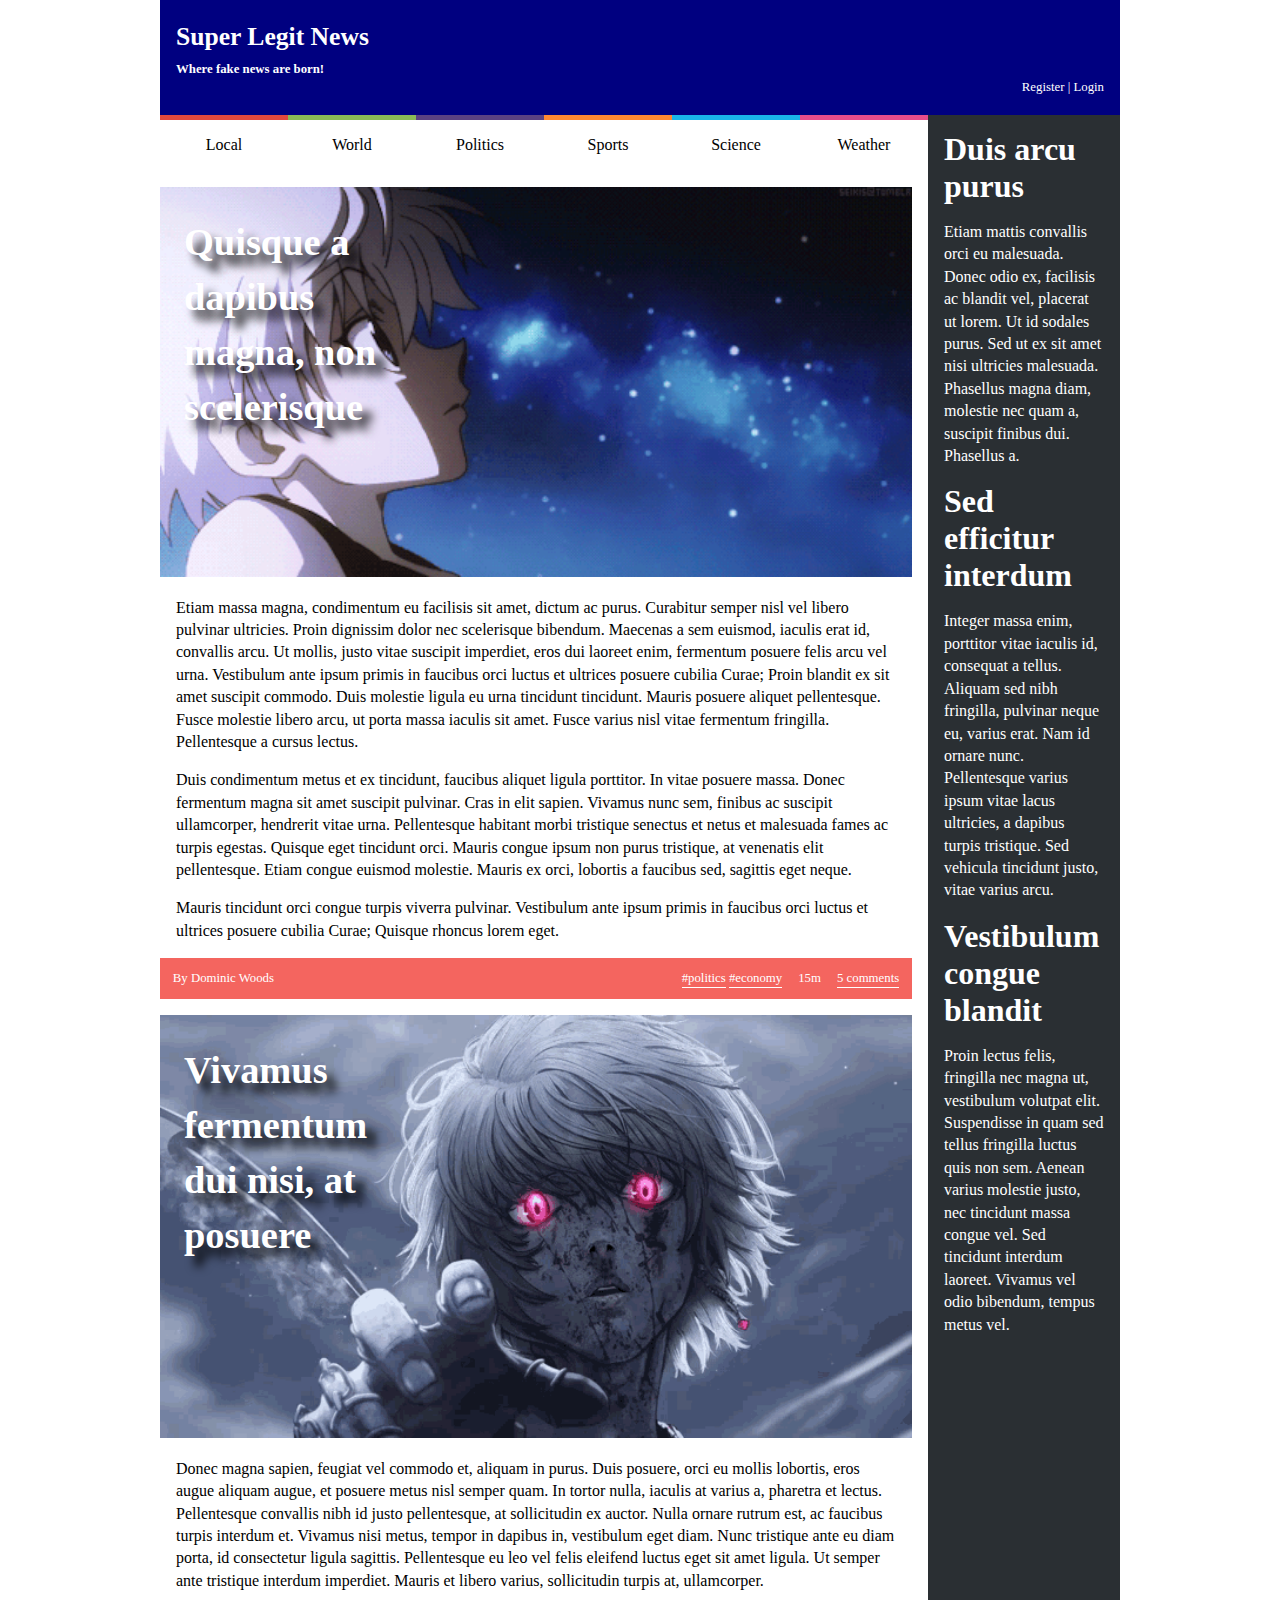
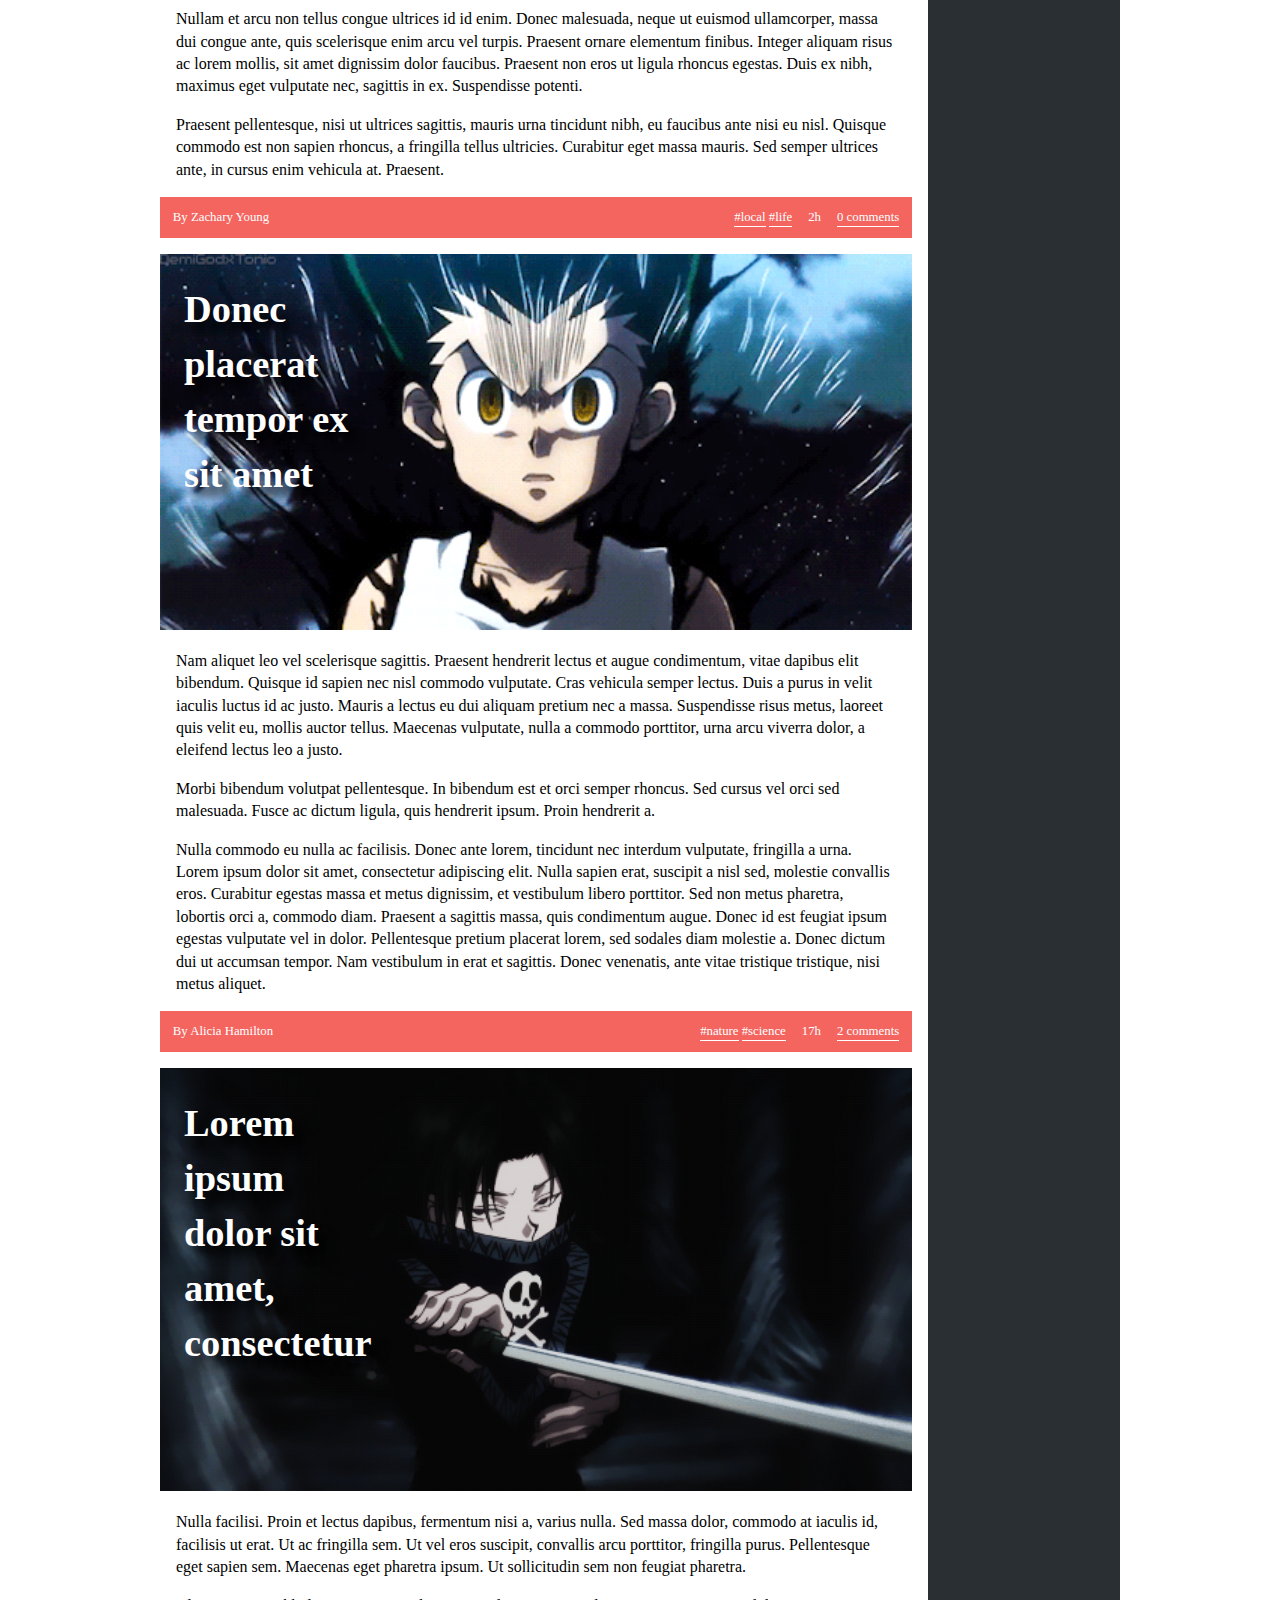
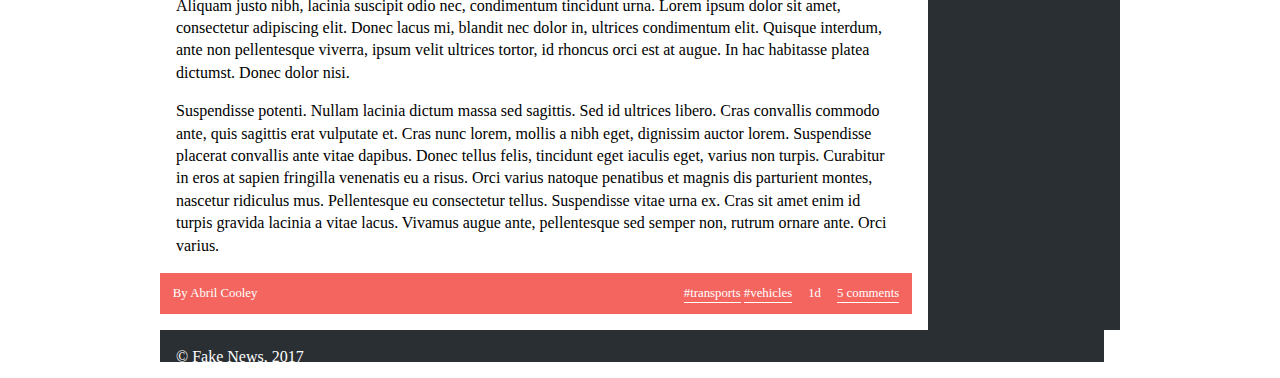
<file: index.html>
<!DOCTYPE html>
<html lang="en-US">
  <head>
    <title>Super Legit News</title>    
    <meta charset="UTF-8">
    <meta name="viewport" content="width=device-width, initial-scale=1.0">
    <link href="style.css" rel="stylesheet">
    <link href="layout.css" rel="stylesheet">
    <link href="responsive.css" rel="stylesheet">
    <link href="comments.css" rel="stylesheet">
    <link href="forms.css" rel="stylesheet">
  </head>
  <body>
    <header class = "hd">
      <h1><a href="index.html">Super Legit News</a></h1>
      <h2><a href="index.html">Where fake news are born!</a></h2>
      <div id="signup">
        <a href="register.html">Register</a>
        <a href="login.html">Login</a>
      </div>
    </header>
    <nav id="menu">
      <!-- just for the hamburguer menu in responsive layout -->
      <input type="checkbox" id="hamburger"> 
      <label class="hamburger" for="hamburger"></label>

      <ul>
        <li><a href="index.html">Local</a></li>
        <li><a href="index.html">World</a></li>
        <li><a href="index.html">Politics</a></li>
        <li><a href="index.html">Sports</a></li>
        <li><a href="index.html">Science</a></li>
        <li><a href="index.html">Weather</a></li>
      </ul>
    </nav>
    <aside id="related">
      <article>
        <h1><a href="#">Duis arcu purus</a></h1>
        <p>Etiam mattis convallis orci eu malesuada. Donec odio ex, facilisis ac blandit vel, placerat ut lorem. Ut id sodales purus. Sed ut ex sit amet nisi ultricies malesuada. Phasellus magna diam, molestie nec quam a, suscipit finibus dui. Phasellus a.</p>
      </article>        
      <article>
        <h1><a href="#">Sed efficitur interdum</a></h1>
        <p>Integer massa enim, porttitor vitae iaculis id, consequat a tellus. Aliquam sed nibh fringilla, pulvinar neque eu, varius erat. Nam id ornare nunc. Pellentesque varius ipsum vitae lacus ultricies, a dapibus turpis tristique. Sed vehicula tincidunt justo, vitae varius arcu.</p>
      </article>
      <article>
        <h1><a href="#">Vestibulum congue blandit</a></h1>
        <p>Proin lectus felis, fringilla nec magna ut, vestibulum volutpat elit. Suspendisse in quam sed tellus fringilla luctus quis non sem. Aenean varius molestie justo, nec tincidunt massa congue vel. Sed tincidunt interdum laoreet. Vivamus vel odio bibendum, tempus metus vel.</p>
      </article>
    </aside>
    <section id="news">
      <article>
        <header>
          <h1><a href="item.html">Quisque a dapibus magna, non scelerisque</a></h1>
        </header>
        <img src="killua.gif" alt="">
        <p>Etiam massa magna, condimentum eu facilisis sit amet, dictum ac purus. Curabitur semper nisl vel libero pulvinar ultricies. Proin dignissim dolor nec scelerisque bibendum. Maecenas a sem euismod, iaculis erat id, convallis arcu. Ut mollis, justo vitae suscipit imperdiet, eros dui laoreet enim, fermentum posuere felis arcu vel urna. Vestibulum ante ipsum primis in faucibus orci luctus et ultrices posuere cubilia Curae; Proin blandit ex sit amet suscipit commodo. Duis molestie ligula eu urna tincidunt tincidunt. Mauris posuere aliquet pellentesque. Fusce molestie libero arcu, ut porta massa iaculis sit amet. Fusce varius nisl vitae fermentum fringilla. Pellentesque a cursus lectus.</p>
          <p>Duis condimentum metus et ex tincidunt, faucibus aliquet ligula porttitor. In vitae posuere massa. Donec fermentum magna sit amet suscipit pulvinar. Cras in elit sapien. Vivamus nunc sem, finibus ac suscipit ullamcorper, hendrerit vitae urna. Pellentesque habitant morbi tristique senectus et netus et malesuada fames ac turpis egestas. Quisque eget tincidunt orci. Mauris congue ipsum non purus tristique, at venenatis elit pellentesque. Etiam congue euismod molestie. Mauris ex orci, lobortis a faucibus sed, sagittis eget neque.</p>
          <p>Mauris tincidunt orci congue turpis viverra pulvinar. Vestibulum ante ipsum primis in faucibus orci luctus et ultrices posuere cubilia Curae; Quisque rhoncus lorem eget.</p>
        <footer>
          <span class="author">Dominic Woods</span>
          <span class="tags"><a href="index.html">#politics</a> <a href="index.html">#economy</a></span>
          <span class="date">15m</span>
          <a class="comments" href="item.html#comments">5</a>
        </footer>
      </article>
      <article>
        <header>
          <h1><a href="item.html">Vivamus fermentum dui nisi, at posuere</a></h1>
        </header>
        <img src="kurapika.gif" alt="">
        <p>Donec magna sapien, feugiat vel commodo et, aliquam in purus. Duis posuere, orci eu mollis lobortis, eros augue aliquam augue, et posuere metus nisl semper quam. In tortor nulla, iaculis at varius a, pharetra et lectus. Pellentesque convallis nibh id justo pellentesque, at sollicitudin ex auctor. Nulla ornare rutrum est, ac faucibus turpis interdum et. Vivamus nisi metus, tempor in dapibus in, vestibulum eget diam. Nunc tristique ante eu diam porta, id consectetur ligula sagittis. Pellentesque eu leo vel felis eleifend luctus eget sit amet ligula. Ut semper ante tristique interdum imperdiet. Mauris et libero varius, sollicitudin turpis at, ullamcorper.</p>
        <p>Nullam et arcu non tellus congue ultrices id id enim. Donec malesuada, neque ut euismod ullamcorper, massa dui congue ante, quis scelerisque enim arcu vel turpis. Praesent ornare elementum finibus. Integer aliquam risus ac lorem mollis, sit amet dignissim dolor faucibus. Praesent non eros ut ligula rhoncus egestas. Duis ex nibh, maximus eget vulputate nec, sagittis in ex. Suspendisse potenti.</p>
        <p>Praesent pellentesque, nisi ut ultrices sagittis, mauris urna tincidunt nibh, eu faucibus ante nisi eu nisl. Quisque commodo est non sapien rhoncus, a fringilla tellus ultricies. Curabitur eget massa mauris. Sed semper ultrices ante, in cursus enim vehicula at. Praesent.</p>
        <footer>
          <span class="author">Zachary Young</span>
          <span class="tags"><a href="index.html">#local</a> <a href="index.html">#life</a></span>
          <span class="date">2h</span>
          <a class="comments" href="item.html#comments">0</a>
        </footer>
      </article>
      <article>
        <header>
          <h1><a href="item.html">Donec placerat tempor ex sit amet</a></h1>
        </header>
        <img src="gon.gif" alt="">
        <p>Nam aliquet leo vel scelerisque sagittis. Praesent hendrerit lectus et augue condimentum, vitae dapibus elit bibendum. Quisque id sapien nec nisl commodo vulputate. Cras vehicula semper lectus. Duis a purus in velit iaculis luctus id ac justo. Mauris a lectus eu dui aliquam pretium nec a massa. Suspendisse risus metus, laoreet quis velit eu, mollis auctor tellus. Maecenas vulputate, nulla a commodo porttitor, urna arcu viverra dolor, a eleifend lectus leo a justo.</p>
        <p>Morbi bibendum volutpat pellentesque. In bibendum est et orci semper rhoncus. Sed cursus vel orci sed malesuada. Fusce ac dictum ligula, quis hendrerit ipsum. Proin hendrerit a.</p>
        <p>Nulla commodo eu nulla ac facilisis. Donec ante lorem, tincidunt nec interdum vulputate, fringilla a urna. Lorem ipsum dolor sit amet, consectetur adipiscing elit. Nulla sapien erat, suscipit a nisl sed, molestie convallis eros. Curabitur egestas massa et metus dignissim, et vestibulum libero porttitor. Sed non metus pharetra, lobortis orci a, commodo diam. Praesent a sagittis massa, quis condimentum augue. Donec id est feugiat ipsum egestas vulputate vel in dolor. Pellentesque pretium placerat lorem, sed sodales diam molestie a. Donec dictum dui ut accumsan tempor. Nam vestibulum in erat et sagittis. Donec venenatis, ante vitae tristique tristique, nisi metus aliquet.</p>
        <footer>
          <span class="author">Alicia Hamilton</span>
          <span class="tags"><a href="index.html">#nature</a> <a href="index.html">#science</a></span>
          <span class="date">17h</span>
          <a class="comments" href="item.html#comments">2</a>
        </footer>
      </article>
      <article>
        <header>
          <h1><a href="item.html">Lorem ipsum dolor sit amet, consectetur</a></h1>
        </header>
        <img src="feitan.gif" alt="">
        <p>Nulla facilisi. Proin et lectus dapibus, fermentum nisi a, varius nulla. Sed massa dolor, commodo at iaculis id, facilisis ut erat. Ut ac fringilla sem. Ut vel eros suscipit, convallis arcu porttitor, fringilla purus. Pellentesque eget sapien sem. Maecenas eget pharetra ipsum. Ut sollicitudin sem non feugiat pharetra.</p>
        <p>Aliquam justo nibh, lacinia suscipit odio nec, condimentum tincidunt urna. Lorem ipsum dolor sit amet, consectetur adipiscing elit. Donec lacus mi, blandit nec dolor in, ultrices condimentum elit. Quisque interdum, ante non pellentesque viverra, ipsum velit ultrices tortor, id rhoncus orci est at augue. In hac habitasse platea dictumst. Donec dolor nisi.</p>
        <p>
Suspendisse potenti. Nullam lacinia dictum massa sed sagittis. Sed id ultrices libero. Cras convallis commodo ante, quis sagittis erat vulputate et. Cras nunc lorem, mollis a nibh eget, dignissim auctor lorem. Suspendisse placerat convallis ante vitae dapibus. Donec tellus felis, tincidunt eget iaculis eget, varius non turpis. Curabitur in eros at sapien fringilla venenatis eu a risus. Orci varius natoque penatibus et magnis dis parturient montes, nascetur ridiculus mus. Pellentesque eu consectetur tellus. Suspendisse vitae urna ex. Cras sit amet enim id turpis gravida lacinia a vitae lacus. Vivamus augue ante, pellentesque sed semper non, rutrum ornare ante. Orci varius.</p>
        <footer>
          <span class="author">Abril Cooley</span>
          <span class="tags"><a href="index.html">#transports</a> <a href="index.html">#vehicles</a></span>
          <span class="date">1d</span>
          <a class="comments" href="item.html#comments">5</a>
        </footer>
      </article>
    </section>
    <footer>
      <p>&copy; Fake News, 2017</p>
    </footer>
  </body>
</html>
</file>
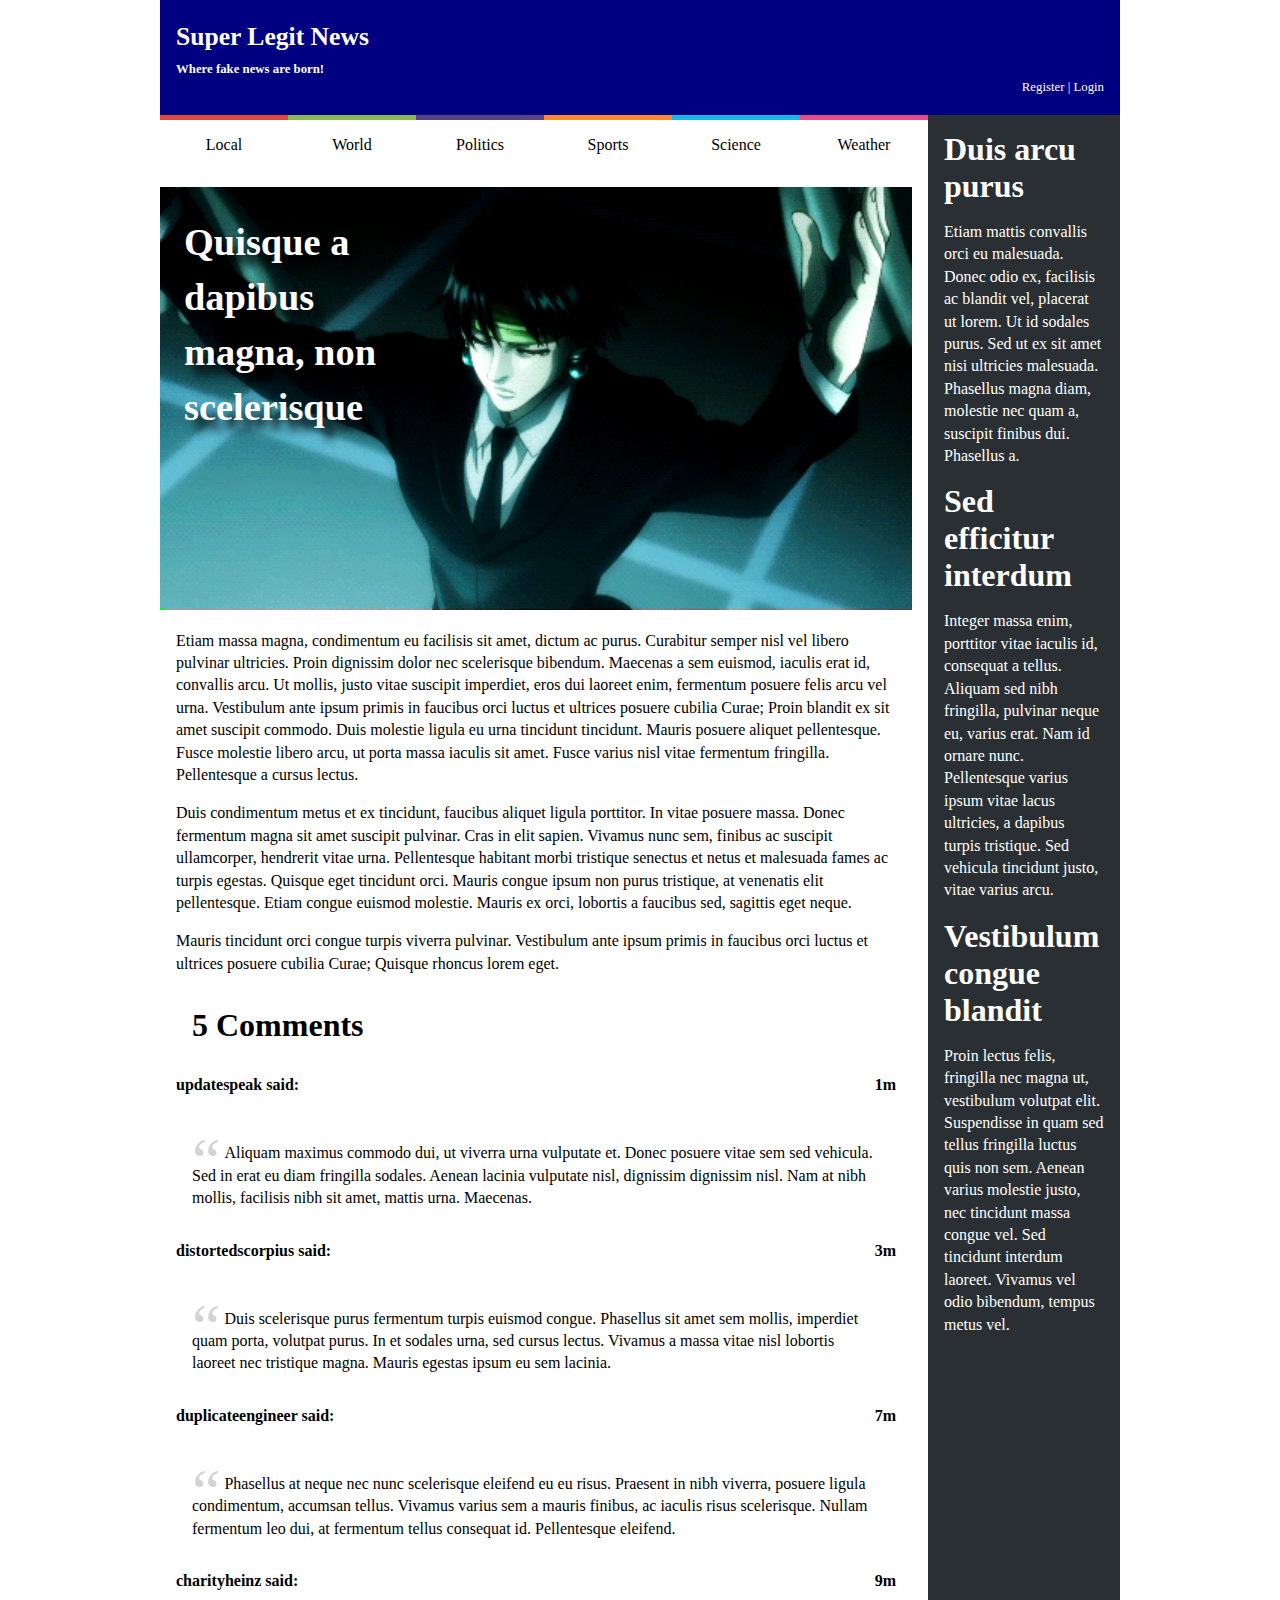
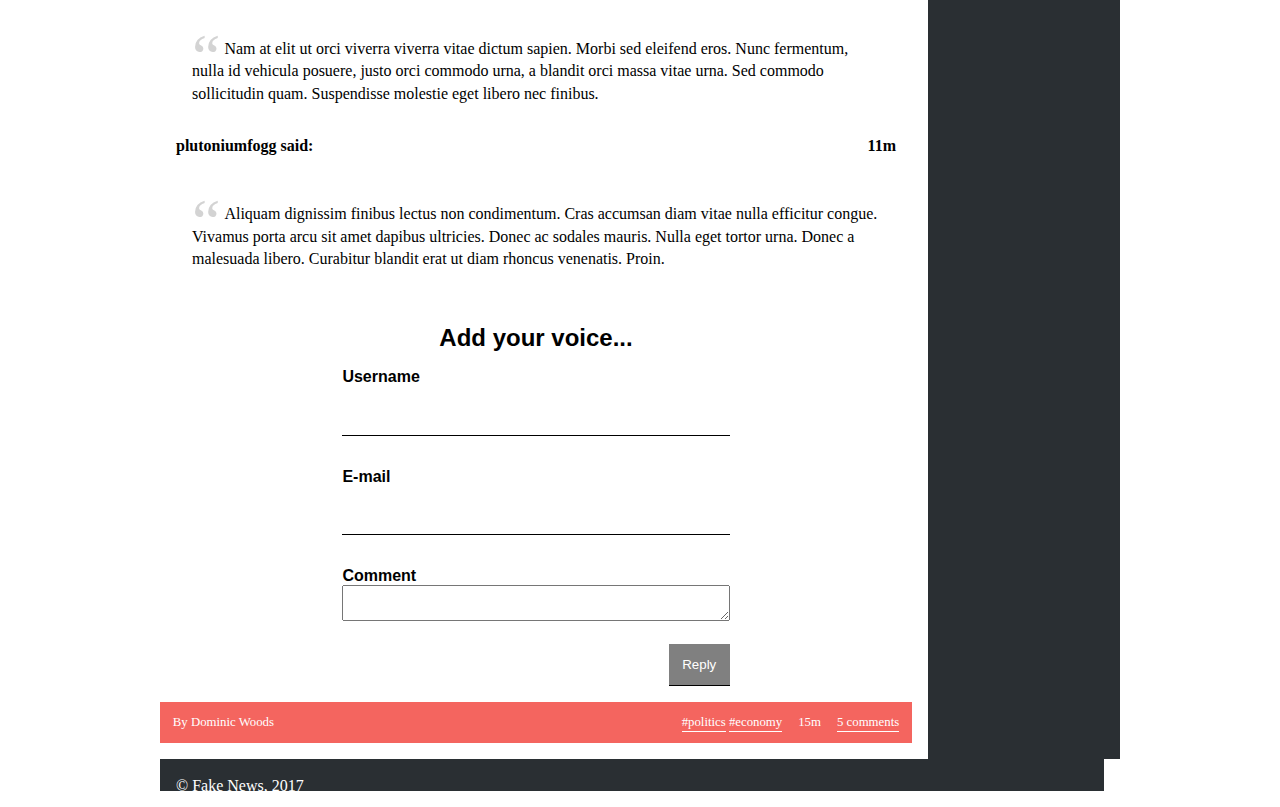
<file: item.html>
<!DOCTYPE html>
<html lang="en-US">
  <head>
    <title>Super Legit News</title>    
    <meta charset="UTF-8">
    <meta name="viewport" content="width=device-width, initial-scale=1.0">
    <link href="style.css" rel="stylesheet">
    <link href="layout.css" rel="stylesheet">
    <link href="responsive.css" rel="stylesheet">
    <link href="comments.css" rel="stylesheet">
    <link href="forms.css" rel="stylesheet">
  </head>
  <body>
    <header>
      <h1><a href="index.html">Super Legit News</a></h1>
      <h2><a href="index.html">Where fake news are born!</a></h2>
      <div id="signup">
        <a href="register.html">Register</a>
        <a href="login.html">Login</a>
      </div>
    </header>
    <nav id="menu">
      <!-- just for the hamburguer menu in responsive layout -->
      <input type="checkbox" id="hamburger"> 
      <label class="hamburger" for="hamburger"></label>

      <ul>
        <li><a href="index.html">Local</a></li>
        <li><a href="index.html">World</a></li>
        <li><a href="index.html">Politics</a></li>
        <li><a href="index.html">Sports</a></li>
        <li><a href="index.html">Science</a></li>
        <li><a href="index.html">Weather</a></li>
      </ul>
    </nav>
    <aside id="related">
      <article>
        <h1><a href="#">Duis arcu purus</a></h1>
        <p>Etiam mattis convallis orci eu malesuada. Donec odio ex, facilisis ac blandit vel, placerat ut lorem. Ut id sodales purus. Sed ut ex sit amet nisi ultricies malesuada. Phasellus magna diam, molestie nec quam a, suscipit finibus dui. Phasellus a.</p>
      </article>        
      <article>
        <h1><a href="#">Sed efficitur interdum</a></h1>
        <p>Integer massa enim, porttitor vitae iaculis id, consequat a tellus. Aliquam sed nibh fringilla, pulvinar neque eu, varius erat. Nam id ornare nunc. Pellentesque varius ipsum vitae lacus ultricies, a dapibus turpis tristique. Sed vehicula tincidunt justo, vitae varius arcu.</p>
      </article>
      <article>
        <h1><a href="#">Vestibulum congue blandit</a></h1>
        <p>Proin lectus felis, fringilla nec magna ut, vestibulum volutpat elit. Suspendisse in quam sed tellus fringilla luctus quis non sem. Aenean varius molestie justo, nec tincidunt massa congue vel. Sed tincidunt interdum laoreet. Vivamus vel odio bibendum, tempus metus vel.</p>
      </article>
    </aside>
    <section id="news">
      <article>
        <header>
          <h1><a href="item.html">Quisque a dapibus magna, non scelerisque</a></h1>
        </header>
        <img src="kuroro.gif" alt="">
        <p>Etiam massa magna, condimentum eu facilisis sit amet, dictum ac purus. Curabitur semper nisl vel libero pulvinar ultricies. Proin dignissim dolor nec scelerisque bibendum. Maecenas a sem euismod, iaculis erat id, convallis arcu. Ut mollis, justo vitae suscipit imperdiet, eros dui laoreet enim, fermentum posuere felis arcu vel urna. Vestibulum ante ipsum primis in faucibus orci luctus et ultrices posuere cubilia Curae; Proin blandit ex sit amet suscipit commodo. Duis molestie ligula eu urna tincidunt tincidunt. Mauris posuere aliquet pellentesque. Fusce molestie libero arcu, ut porta massa iaculis sit amet. Fusce varius nisl vitae fermentum fringilla. Pellentesque a cursus lectus.</p>
          <p>Duis condimentum metus et ex tincidunt, faucibus aliquet ligula porttitor. In vitae posuere massa. Donec fermentum magna sit amet suscipit pulvinar. Cras in elit sapien. Vivamus nunc sem, finibus ac suscipit ullamcorper, hendrerit vitae urna. Pellentesque habitant morbi tristique senectus et netus et malesuada fames ac turpis egestas. Quisque eget tincidunt orci. Mauris congue ipsum non purus tristique, at venenatis elit pellentesque. Etiam congue euismod molestie. Mauris ex orci, lobortis a faucibus sed, sagittis eget neque.</p>
          <p>Mauris tincidunt orci congue turpis viverra pulvinar. Vestibulum ante ipsum primis in faucibus orci luctus et ultrices posuere cubilia Curae; Quisque rhoncus lorem eget.</p>
        <section id="comments">
          <h1>5 Comments</h1>
          <article class="comment">
            <span class="user">updatespeak</span>
            <span class="date">1m</span>
            <p>Aliquam maximus commodo dui, ut viverra urna vulputate et. Donec posuere vitae sem sed vehicula. Sed in erat eu diam fringilla sodales. Aenean lacinia vulputate nisl, dignissim dignissim nisl. Nam at nibh mollis, facilisis nibh sit amet, mattis urna. Maecenas.</p>
          </article>
          <article class="comment">
            <span class="user">distortedscorpius</span>
            <span class="date">3m</span>
            <p>Duis scelerisque purus fermentum turpis euismod congue. Phasellus sit amet sem mollis, imperdiet quam porta, volutpat purus. In et sodales urna, sed cursus lectus. Vivamus a massa vitae nisl lobortis laoreet nec tristique magna. Mauris egestas ipsum eu sem lacinia.</p>
          </article>
          <article class="comment">
            <span class="user">duplicateengineer</span>
            <span class="date">7m</span>
            <p>Phasellus at neque nec nunc scelerisque eleifend eu eu risus. Praesent in nibh viverra, posuere ligula condimentum, accumsan tellus. Vivamus varius sem a mauris finibus, ac iaculis risus scelerisque. Nullam fermentum leo dui, at fermentum tellus consequat id. Pellentesque eleifend.</p>
          </article>
          <article class="comment">
            <span class="user">charityheinz</span>
            <span class="date">9m</span>
            <p>Nam at elit ut orci viverra viverra vitae dictum sapien. Morbi sed eleifend eros. Nunc fermentum, nulla id vehicula posuere, justo orci commodo urna, a blandit orci massa vitae urna. Sed commodo sollicitudin quam. Suspendisse molestie eget libero nec finibus.</p>
          </article>
          <article class="comment">
            <span class="user">plutoniumfogg</span>
            <span class="date">11m</span>
            <p>Aliquam dignissim finibus lectus non condimentum. Cras accumsan diam vitae nulla efficitur congue. Vivamus porta arcu sit amet dapibus ultricies. Donec ac sodales mauris. Nulla eget tortor urna. Donec a malesuada libero. Curabitur blandit erat ut diam rhoncus venenatis. Proin.</p>
          </article>
          <form>
            <h2>Add your voice...</h2>
            <label>Username 
              <input type="text" name="username">
            </label>
            <label>E-mail
              <input type="email" name="email">
            </label>
            <label>Comment
              <textarea name="comment"></textarea>            
            </label>
            <input type="submit" value="Reply">
          </form>
        </section>
        <footer>
          <span class="author">Dominic Woods</span>
          <span class="tags"><a href="index.html">#politics</a> <a href="index.html">#economy</a></span>
          <span class="date">15m</span>
          <a class="comments" href="item.html#comments">5</a>
        </footer>
      </article>
    </section>
    <footer>
      <p>&copy; Fake News, 2017</p>
    </footer>
  </body>
</html>
</file>
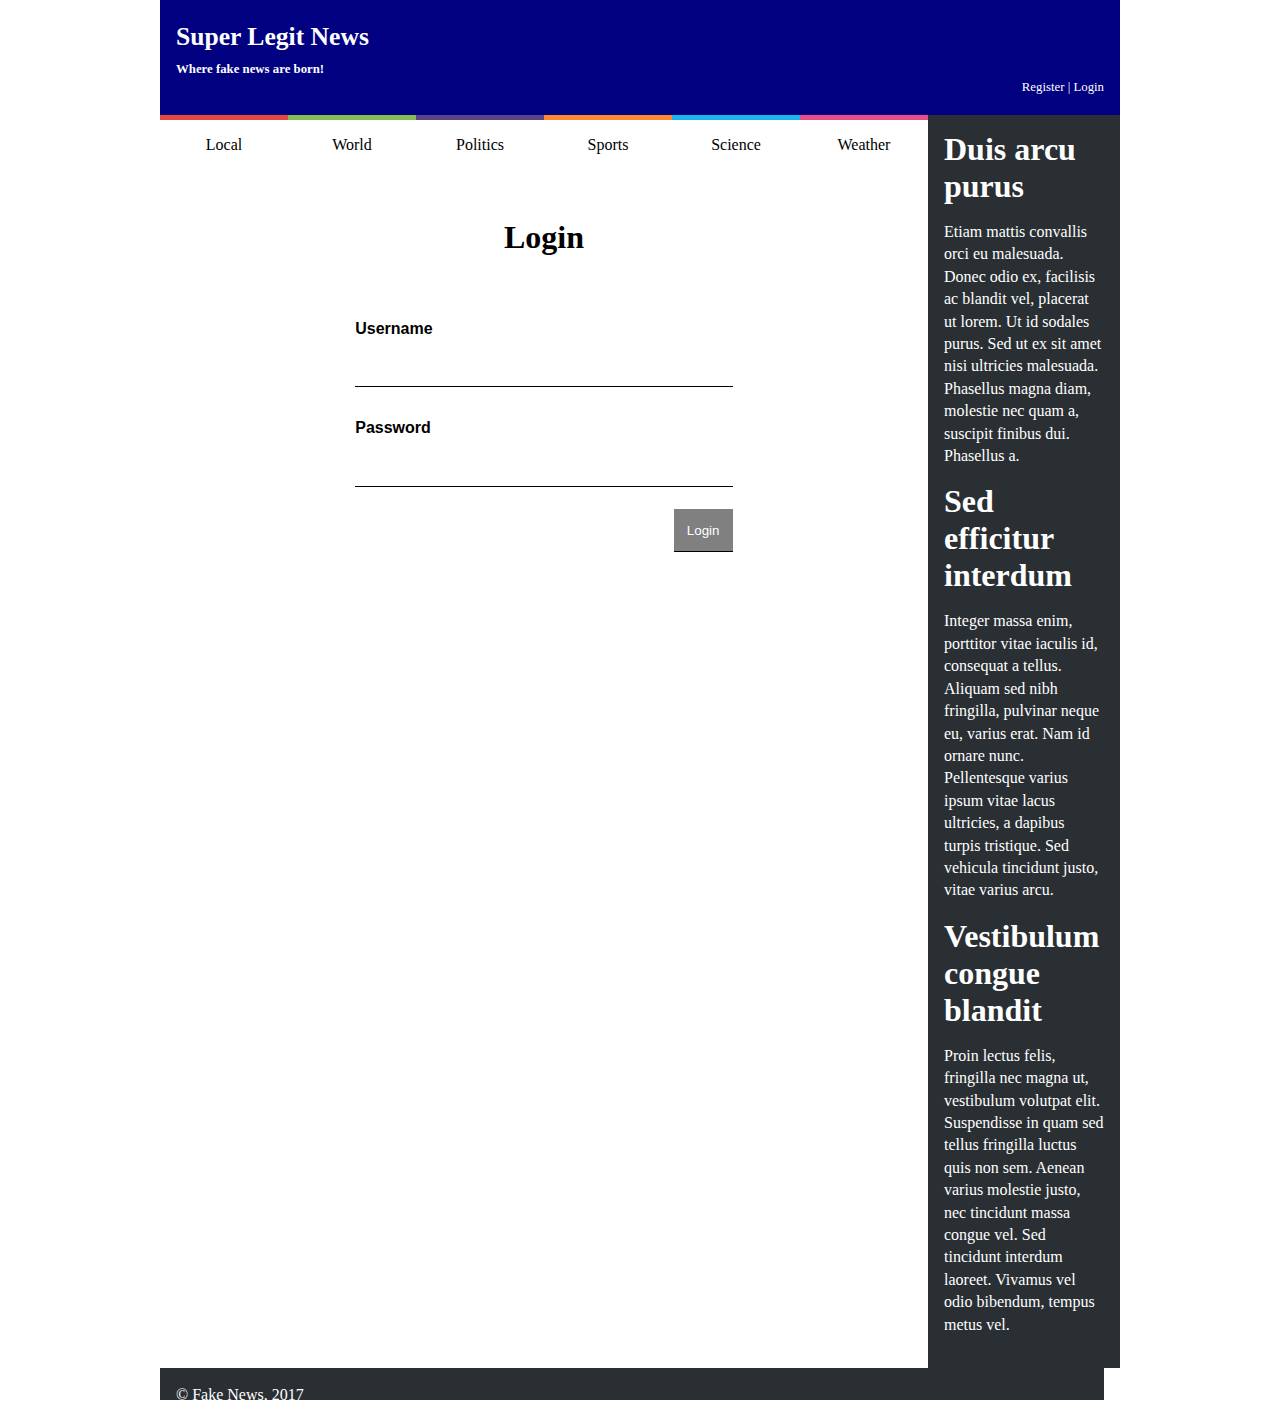
<file: login.html>
<!DOCTYPE html>
<html lang="en-US">
  <head>
    <title>Super Legit News</title>    
    <meta charset="UTF-8">
    <meta name="viewport" content="width=device-width, initial-scale=1.0">
    <link href="style.css" rel="stylesheet">
    <link href="layout.css" rel="stylesheet">
    <link href="responsive.css" rel="stylesheet">
    <link href="comments.css" rel="stylesheet">
    <link href="forms.css" rel="stylesheet">
  </head>
  <body>
    <header>
      <h1><a href="index.html">Super Legit News</a></h1>
      <h2><a href="index.html">Where fake news are born!</a></h2>
      <div id="signup">
        <a href="register.html">Register</a>
        <a href="login.html">Login</a>
      </div>
    </header>
    <nav id="menu">
      <!-- just for the hamburguer menu in responsive layout -->
      <input type="checkbox" id="hamburger"> 
      <label class="hamburger" for="hamburger"></label>

      <ul>
        <li><a href="index.html">Local</a></li>
        <li><a href="index.html">World</a></li>
        <li><a href="index.html">Politics</a></li>
        <li><a href="index.html">Sports</a></li>
        <li><a href="index.html">Science</a></li>
        <li><a href="index.html">Weather</a></li>
      </ul>
    </nav>
    <aside id="related">
      <article>
        <h1><a href="#">Duis arcu purus</a></h1>
        <p>Etiam mattis convallis orci eu malesuada. Donec odio ex, facilisis ac blandit vel, placerat ut lorem. Ut id sodales purus. Sed ut ex sit amet nisi ultricies malesuada. Phasellus magna diam, molestie nec quam a, suscipit finibus dui. Phasellus a.</p>
      </article>        
      <article>
        <h1><a href="#">Sed efficitur interdum</a></h1>
        <p>Integer massa enim, porttitor vitae iaculis id, consequat a tellus. Aliquam sed nibh fringilla, pulvinar neque eu, varius erat. Nam id ornare nunc. Pellentesque varius ipsum vitae lacus ultricies, a dapibus turpis tristique. Sed vehicula tincidunt justo, vitae varius arcu.</p>
      </article>
      <article>
        <h1><a href="#">Vestibulum congue blandit</a></h1>
        <p>Proin lectus felis, fringilla nec magna ut, vestibulum volutpat elit. Suspendisse in quam sed tellus fringilla luctus quis non sem. Aenean varius molestie justo, nec tincidunt massa congue vel. Sed tincidunt interdum laoreet. Vivamus vel odio bibendum, tempus metus vel.</p>
      </article>
    </aside>
    <section id="login">
      <h1>Login</h1>
      <form>
        <label>
          Username <input type="text" name="username">
        </label>
        <label>
          Password <input type="password" name="password">
        </label>
        <input type="submit" value="Login">
      </form>
    </section>
    <footer>
      <p>&copy; Fake News, 2017</p>
    </footer>
  </body>
</html>
</file>
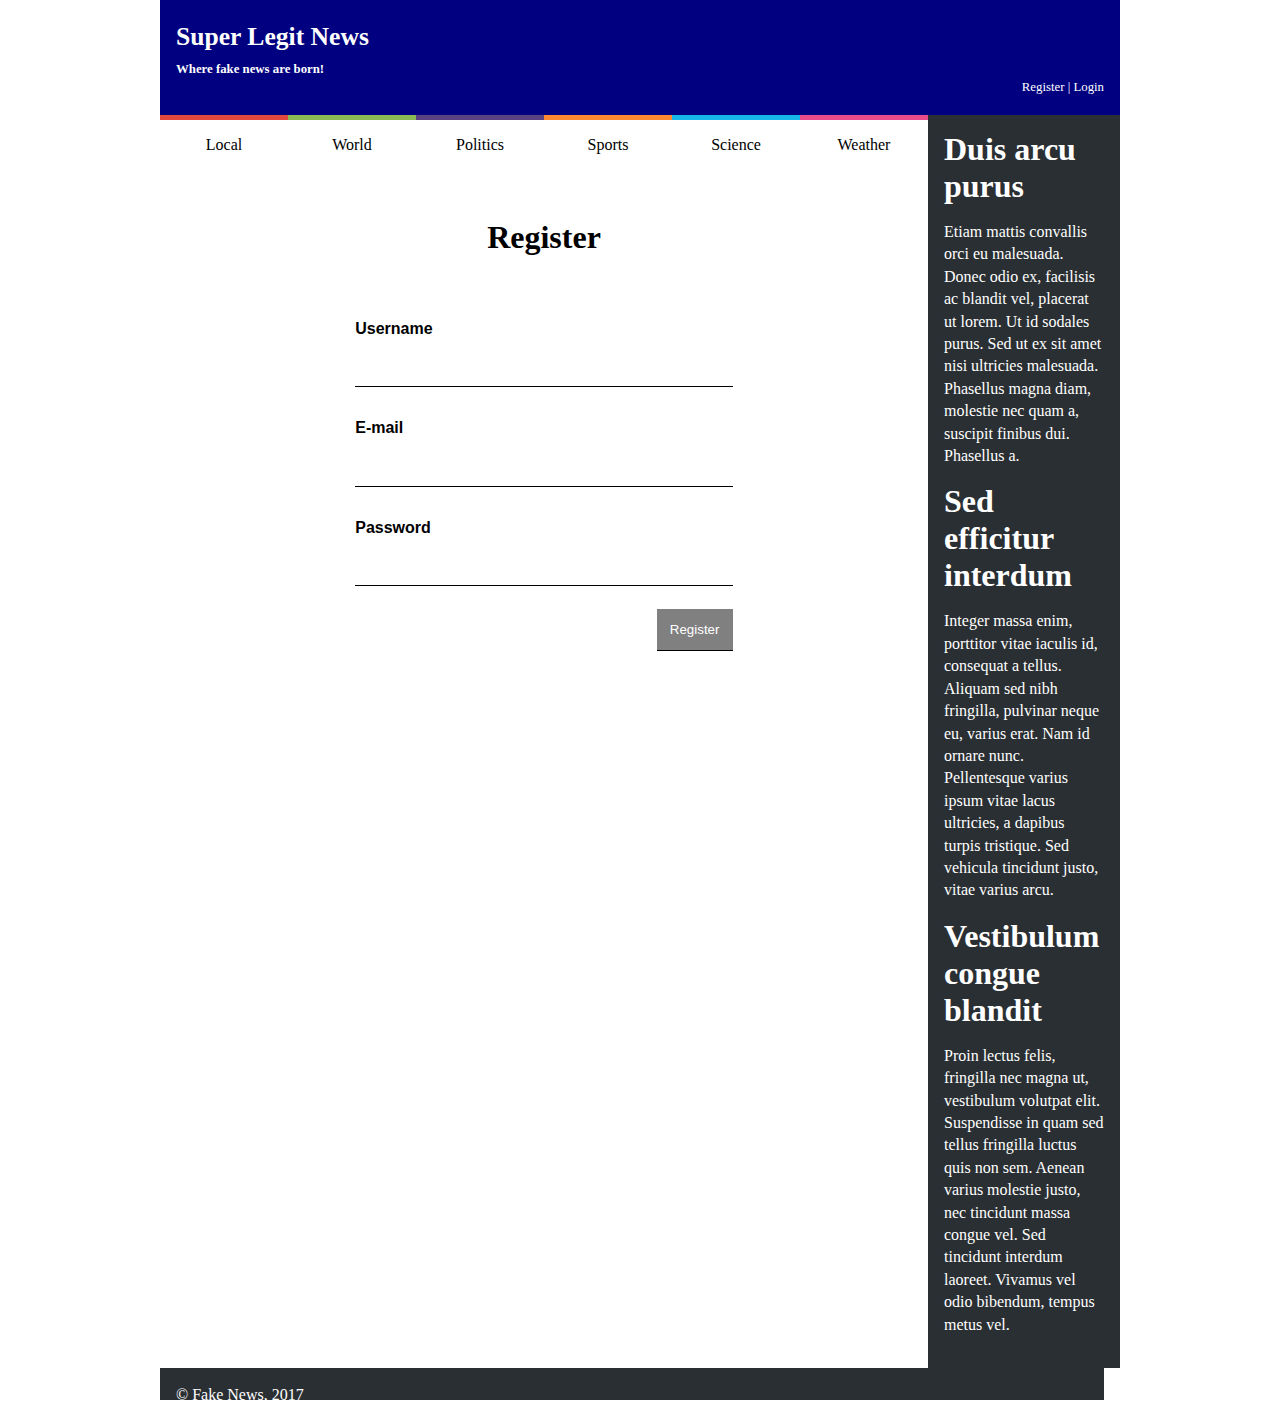
<file: register.html>
<!DOCTYPE html>
<html lang="en-US">
  <head>
    <title>Super Legit News</title>    
    <meta charset="UTF-8">
    <meta name="viewport" content="width=device-width, initial-scale=1.0">
    <link href="style.css" rel="stylesheet">
    <link href="layout.css" rel="stylesheet">
    <link href="responsive.css" rel="stylesheet">
    <link href="comments.css" rel="stylesheet">
    <link href="forms.css" rel="stylesheet">
  </head>
  <body>
    <header>
      <h1><a href="index.html">Super Legit News</a></h1>
      <h2><a href="index.html">Where fake news are born!</a></h2>
      <div id="signup">
        <a href="register.html">Register</a>
        <a href="login.html">Login</a>
      </div>
    </header>
    <nav id="menu">
      <!-- just for the hamburguer menu in responsive layout -->
      <input type="checkbox" id="hamburger"> 
      <label class="hamburger" for="hamburger"></label>

      <ul>
        <li><a href="index.html">Local</a></li>
        <li><a href="index.html">World</a></li>
        <li><a href="index.html">Politics</a></li>
        <li><a href="index.html">Sports</a></li>
        <li><a href="index.html">Science</a></li>
        <li><a href="index.html">Weather</a></li>
      </ul>
    </nav>
    <aside id="related">
      <article>
        <h1><a href="#">Duis arcu purus</a></h1>
        <p>Etiam mattis convallis orci eu malesuada. Donec odio ex, facilisis ac blandit vel, placerat ut lorem. Ut id sodales purus. Sed ut ex sit amet nisi ultricies malesuada. Phasellus magna diam, molestie nec quam a, suscipit finibus dui. Phasellus a.</p>
      </article>        
      <article>
        <h1><a href="#">Sed efficitur interdum</a></h1>
        <p>Integer massa enim, porttitor vitae iaculis id, consequat a tellus. Aliquam sed nibh fringilla, pulvinar neque eu, varius erat. Nam id ornare nunc. Pellentesque varius ipsum vitae lacus ultricies, a dapibus turpis tristique. Sed vehicula tincidunt justo, vitae varius arcu.</p>
      </article>
      <article>
        <h1><a href="#">Vestibulum congue blandit</a></h1>
        <p>Proin lectus felis, fringilla nec magna ut, vestibulum volutpat elit. Suspendisse in quam sed tellus fringilla luctus quis non sem. Aenean varius molestie justo, nec tincidunt massa congue vel. Sed tincidunt interdum laoreet. Vivamus vel odio bibendum, tempus metus vel.</p>
      </article>
    </aside>
    <section id="register">
      <h1>Register</h1>
      <form>
        <label>
          Username <input type="text" name="username">
        </label>
        <label>
          E-mail <input type="email" name="email">
        </label>
        <label>
          Password <input type="password" name="password">
        </label>
        <input type="submit" value="Register">
      </form>
    </section>
    <footer>
      <p>&copy; Fake News, 2017</p>
    </footer>
  </body>
</html>
</file>
<file: style.css>
* {
    box-sizing: border-box;
  }
header * {
	color: #fff;
	text-decoration: none;
}
h1 {
    margin: 0;
}
h2 {
	margin: 6px 0 0;
}
body {
	margin: 0 auto;
	width: 60em;
}

body>header {
	background: navy;
	width: 100%;
	padding: 1em;
}
#signup a:first-child::after {
	content: ' | ';
}
#menu ul {
    margin: 0;
    padding: 0;
   }
#menu li {
    background-color: white;
    text-align: center;
    list-style-type: none;
    padding: 1em 0;
   }
#menu li a{
    color: black;
    text-decoration: none;
   }
#menu li:hover {
    background-color: #2a2f33;
   }
#menu li:hover a{
    color: white;
   }
#hamburger, .hamburger {
    display: none;
   }
   /* article */
#news header {
    max-width: 10em;
    padding: 1em;
    position: absolute;
   }
#news header h1{
    margin: 0;
    text-shadow: .2em .2em .2em black;
   }
#news header a{
    color: white;
    text-decoration: none;
   }
#news img {
    width: 100%;
   }
#news > article {
    background-color: white;
    margin: 1em 1em 1em 0;
   }
#news > article > p{
    padding: 0 1em;
   }
#news > article > p:first-of-type:fi
   rst-letter{
    font-size: 2em;
   }
#news footer {
    color: white;
    background-color: #f4655f;
    padding: 1em;
   }
#news footer a{
    color: white;
    text-decoration: none;
    border-bottom: 1px solid white;
    padding-bottom: 2px;
   }
#news footer .tags {
    margin-right: 1em;
   }
#news footer .comments {
    margin-left: 1em;
   }
#news footer .comments:after {
    content: ' comments';
   }
#news footer .author:before{
    content: "By ";
   }
/* related */
#related {
    background-color: #2a2f33;
    padding: 1em;
   }
#related h1 a {
    color: white;
    text-decoration: none;
   }
#related p {
    color: white;
   }
/* footer */
body > footer {
    background-color: #2a2f33;
    color: white;
    padding: 1em;
    margin-right: 1em;
    height: 1em;
   }
body > footer p {
    margin: 0;
   }
/* fonts */
body {
    font-family: 'Verdana', sans-seri
   f;
   }
   p {
    font-family: "Georgia", serif;
    line-height: 1.4em;
   }
header h2 {
    font-size: 1em;
   }
header a {
    font-size: 0.8em;
   }
#news header {
    font-size: 1.5em;
   }
#news footer {
    font-size: 0.8em;
   }
#menu li:nth-child(1) {
    border-top: 5px solid #e1493e;
   }
#menu li:nth-child(2) {
    border-top: 5px solid #8aba56;
   }
#menu li:nth-child(3) {
    border-top: 5px solid #5b4282;
   }
#menu li:nth-child(4) {
    border-top: 5px solid #ff8932;
   }
#menu li:nth-child(5) {
    border-top: 5px solid #19b6e9;
   }
#menu li:nth-child(6) {
    border-top: 5px solid #e84c8b;
   }
</file>
<file: layout.css>
body {
    display: grid;
    grid-template-columns: 1fr 1fr 1fr 1fr 1fr;
    grid-template-rows: 115px 56px auto 48px;
    grid-template-areas:
      "header header header header header"
      "nav nav nav nav aside"
      "body body body body aside"
      "footer footer footer footer footer";
  
    background: white;
  }
  
  body > header {
    grid-area: header;
  }
  
  #signup {
    text-align: end;
  }
  
  #menu {
    grid-area: nav;
  }
  
  #menu ul {
    display: flex;
    flex-direction: row;
    justify-items: stretch;
  
    width: 100%;
  }
  
  #menu ul li {
    flex: 1;
  }
  
  #related {
    grid-row: 1/5;
    grid-area: aside;
  }
  
  #news,
  #register,
  #login {
    grid-area: body;
  }
  
  #news footer {
    text-align: end;
  }
  
  #news footer .author {
    float: left;
  }
  
  body > footer {
    grid-area: footer;
  }
</file>
<file: responsive.css>
@media screen and (max-width: 30em) {
    body {
      grid-template-columns: auto;
      grid-template-rows: 115px auto auto 48px;
      grid-template-areas:
        "header"
        "nav"
        "body"
        "footer";
      width: 100%;
    }
  
    body > header h2:nth-child(2) {
      display: none;
    }
  
    #signup {
      text-align: unset;
    }
  
    .hamburger {
      display: block;
      padding: 1em;
      background: gray;
    }
  
    .hamburger::after {
      content: "\2630";
      color: white;
    }
  
    #hamburger:checked + .hamburger::after {
      content: "\2715";
    }
  
    #menu ul {
      display: none;
    }
  
    #menu #hamburger:checked ~ ul {
      display: flex;
      flex-direction: column;
    }
  
    #menu ul li {
      border-top: none !important;
      background: lightgray;
      text-align: unset;
      padding-left: 1em;
    }
  
    #menu ul li:nth-child(1) {
      border-left: 5px solid #e1493e;
    }
  
    #menu ul li:nth-child(2) {
      border-left: 5px solid #8aba56;
    }
  
    #menu ul li:nth-child(3) {
      border-left: 5px solid #5b4282;
    }
  
    #menu ul li:nth-child(4) {
      border-left: 5px solid #ff8932;
    }
  
    #menu ul li:nth-child(5) {
      border-left: 5px solid #19b6e9;
    }
  
    #menu ul li:nth-child(6) {
      border-left: 5px solid #e84c8b;
    }
  
    #related {
      display: none;
    }
  
    #news > article {
      margin: 0;
    }
  
    #news header {
      position: relative;
      max-width: unset;
    }
  
    #news header h1 {
      text-shadow: none;
    }
  
    #news header h1 a {
      color: #000;
      font-weight: bold;
    }
  
    #register,
    #login {
      padding: 0;
      background: #fff;
    }
  
    form {
      width: 100% !important;
    }
  }
</file>
<file: comments.css>
#comments > h1 {
    margin: 1em;
  }
  
  .comment {
    margin: 1em;
    font-family: "Verdana", Georgia;
  }
  
  .comment > span {
    font-weight: bold;
  }
  
  .comment .user::after {
    content: " said:";
  }
  
  .comment .date {
    float: right;
  }
  
  .comment p {
    padding: 1em;
    background: white;
  

    position: relative;
  }
  
  .comment p::before {
    content: "\201C";
    font-size: 4em;
    position: relative;
    top: 24px;
    color: lightgray;
    margin-right: 4px;
  }
</file>
<file: forms.css>
#login,
#register {
  padding: 1em;
}

#login > h1,
#register > h1 {
  text-align: center;
  margin: 1em 0;
}

form {
  display: flex;
  flex-direction: column;
  align-items: center;

  width: 60%;
  margin: auto;
  padding: 1em 2em;

  background: rgb(255, 255, 255);

  font-family: "Varela", sans-serif;
}

form label {
  display: flex;
  flex-direction: column;

  width: 100%;
  margin: 1em 0;

  font-weight: bold;
  position: relative;
}

form label::after {
  content: "";
  position: absolute;
  bottom: 0;
  left: 0;
  background: white;
  opacity: 0.4;

  transition: all 0.2s ease-in-out;
}

form label:has(> input:focus)::after {
  right: 0;
  top: 24px;
}

form input {
  border: none;
  border-bottom: 1px solid #000;
  padding: 1em;

  margin-top: 0.5em;
  cursor: pointer;
}

form input:focus {
  outline: none;
}

form input[type="submit"] {
  background: gray;
  color: #fff;
  align-self: flex-end;
}

form input[type="submit"]:hover {
  color: #2a2f33;
  background-color: #1c2024;
}
</file>
